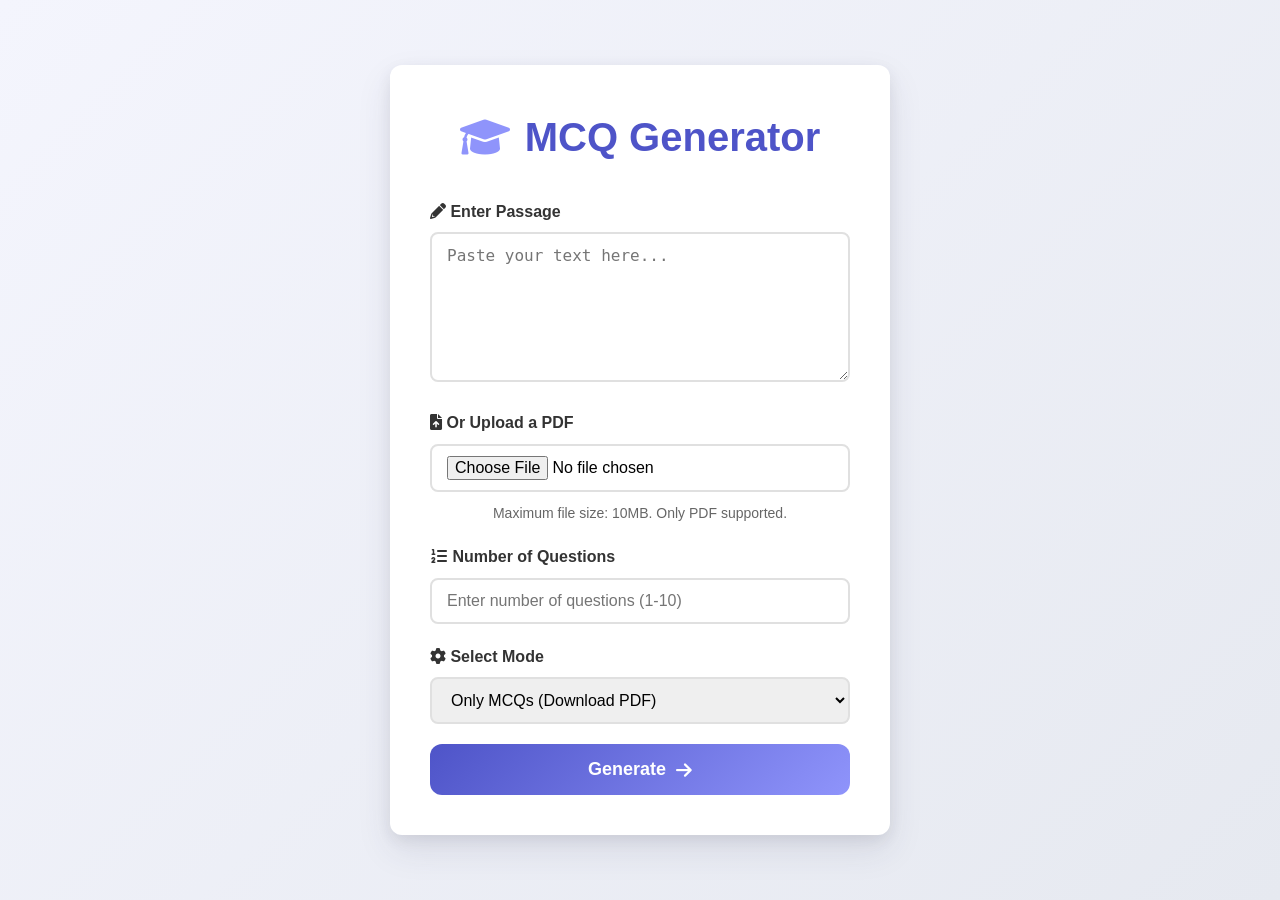
<file: templates/index.html>
<!-- <!DOCTYPE html>
<html>
<head>
    <link rel="stylesheet" href="{{ url_for('static', filename='styles.css') }}">
    <link rel="stylesheet" href="https://maxcdn.bootstrapcdn.com/bootstrap/4.5.2/css/bootstrap.min.css">
    <title>MCQ Generator</title>
</head>
<body>
    <div class="container mt-5">
        <h1>MCQ Generator</h1>
        <form method="POST" enctype="multipart/form-data">
            <div class="form-group">
                <label for="text">Enter Text or Upload Files:</label>
                <input type="file" name="files[]" multiple class="form-control">
                <textarea name="text" class="form-control mt-2" rows="5" placeholder="Or paste your text here..."></textarea>
            </div>
            <div class="form-group">
                <label for="num_questions">Number of MCQs:</label>
                <input type="number" name="num_questions" class="form-control" required>
            </div>
            <div class="form-group">
                <label for="mode">Output Mode:</label>
                <select name="mode" class="form-control">
                    <option value="quiz">Quiz</option>
                    <option value="pdf">PDF</option>
                </select>
            </div>
            <button type="submit" class="btn btn-primary">Generate</button>
        </form>
    </div>
</body>
</html> -->


<!DOCTYPE html>
<html lang="en">
<head>
    <meta charset="UTF-8">
    <meta name="viewport" content="width=device-width, initial-scale=1.0">
    <title>MCQ Generator</title>
    <link href="https://cdnjs.cloudflare.com/ajax/libs/font-awesome/6.0.0-beta3/css/all.min.css" rel="stylesheet">
    <style>
        :root {
            --primary-color: #4e54c8;
            --secondary-color: #8f94fb;
            --background-color: #f4f5fd;
            --text-color: #333;
            --border-radius: 12px;
        }

        * {
            margin: 0;
            padding: 0;
            box-sizing: border-box;
        }

        body {
            font-family: 'Arial', sans-serif;
            background: linear-gradient(135deg, var(--background-color) 0%, #e6e9f0 100%);
            min-height: 100vh;
            display: flex;
            justify-content: center;
            align-items: center;
            padding: 20px;
            line-height: 1.6;
        }

        .container {
            background-color: white;
            border-radius: var(--border-radius);
            box-shadow: 0 15px 35px rgba(50, 50, 93, 0.1), 0 5px 15px rgba(0, 0, 0, 0.07);
            padding: 40px;
            width: 100%;
            max-width: 500px;
            animation: fadeIn 0.5s ease-out;
        }

        @keyframes fadeIn {
            from { opacity: 0; transform: translateY(20px); }
            to { opacity: 1; transform: translateY(0); }
        }

        .container h1 {
            text-align: center;
            color: var(--primary-color);
            margin-bottom: 30px;
            font-size: 2.5rem;
            display: flex;
            align-items: center;
            justify-content: center;
        }

        .container h1 i {
            margin-right: 15px;
            color: var(--secondary-color);
        }

        .form-group {
            margin-bottom: 20px;
        }

        label {
            display: block;
            margin-bottom: 8px;
            color: var(--text-color);
            font-weight: 600;
        }

        textarea, 
        input[type="file"], 
        input[type="number"],
        select {
            width: 100%;
            padding: 12px 15px;
            border: 2px solid #e0e0e0;
            border-radius: 8px;
            transition: all 0.3s ease;
            font-size: 16px;
        }

        textarea {
            resize: vertical;
            min-height: 150px;
        }

        textarea:focus, 
        input[type="file"]:focus, 
        input[type="number"]:focus,
        select:focus {
            outline: none;
            border-color: var(--primary-color);
            box-shadow: 0 0 0 3px rgba(78, 84, 200, 0.1);
        }

        input[type="file"] {
            padding: 10px 15px;
        }

        .submit-btn {
            width: 100%;
            padding: 15px;
            background: linear-gradient(135deg, var(--primary-color) 0%, var(--secondary-color) 100%);
            color: white;
            border: none;
            border-radius: var(--border-radius);
            font-size: 18px;
            font-weight: 600;
            cursor: pointer;
            transition: all 0.3s ease;
            display: flex;
            align-items: center;
            justify-content: center;
        }

        .submit-btn:hover {
            transform: translateY(-3px);
            box-shadow: 0 7px 14px rgba(50, 50, 93, 0.1), 0 3px 6px rgba(0, 0, 0, 0.08);
        }

        .submit-btn i {
            margin-left: 10px;
        }

        .file-info {
            margin-top: 10px;
            font-size: 14px;
            color: #666;
            text-align: center;
        }

        @media (max-width: 600px) {
            .container {
                padding: 20px;
                margin: 0 10px;
            }

            .container h1 {
                font-size: 2rem;
            }
        }
    </style>
</head>
<body>
    <div class="container">
        <h1>
            <i class="fas fa-graduation-cap"></i>
            MCQ Generator
        </h1>
        
        <form action="/" method="POST" enctype="multipart/form-data">
            <div class="form-group">
                <label for="text">
                    <i class="fas fa-pencil-alt"></i> Enter Passage
                </label>
                <textarea name="text" id="text" placeholder="Paste your text here..."></textarea>
            </div>
            
            <div class="form-group">
                <label for="file">
                    <i class="fas fa-file-upload"></i> Or Upload a PDF
                </label>
                <input type="file" name="file" id="file" accept=".pdf">
                <p class="file-info">Maximum file size: 10MB. Only PDF supported.</p>
            </div>
            
            <div class="form-group">
                <label for="num_questions">
                    <i class="fas fa-list-ol"></i> Number of Questions
                </label>
                <input type="number" name="num_questions" id="num_questions" min="1" max="10" required placeholder="Enter number of questions (1-10)">
            </div>

            <div class="form-group">
                <label for="mode">
                    <i class="fas fa-cog"></i> Select Mode
                </label>
                <select name="mode" id="mode">
                    <option value="pdf">Only MCQs (Download PDF)</option>
                    <option value="quiz">Quiz Mode</option>
                </select>
            </div>

            <button type="submit" class="submit-btn">
                Generate <i class="fas fa-arrow-right"></i>
            </button>
        </form>
    </div>
</body>
</html>
</file>
